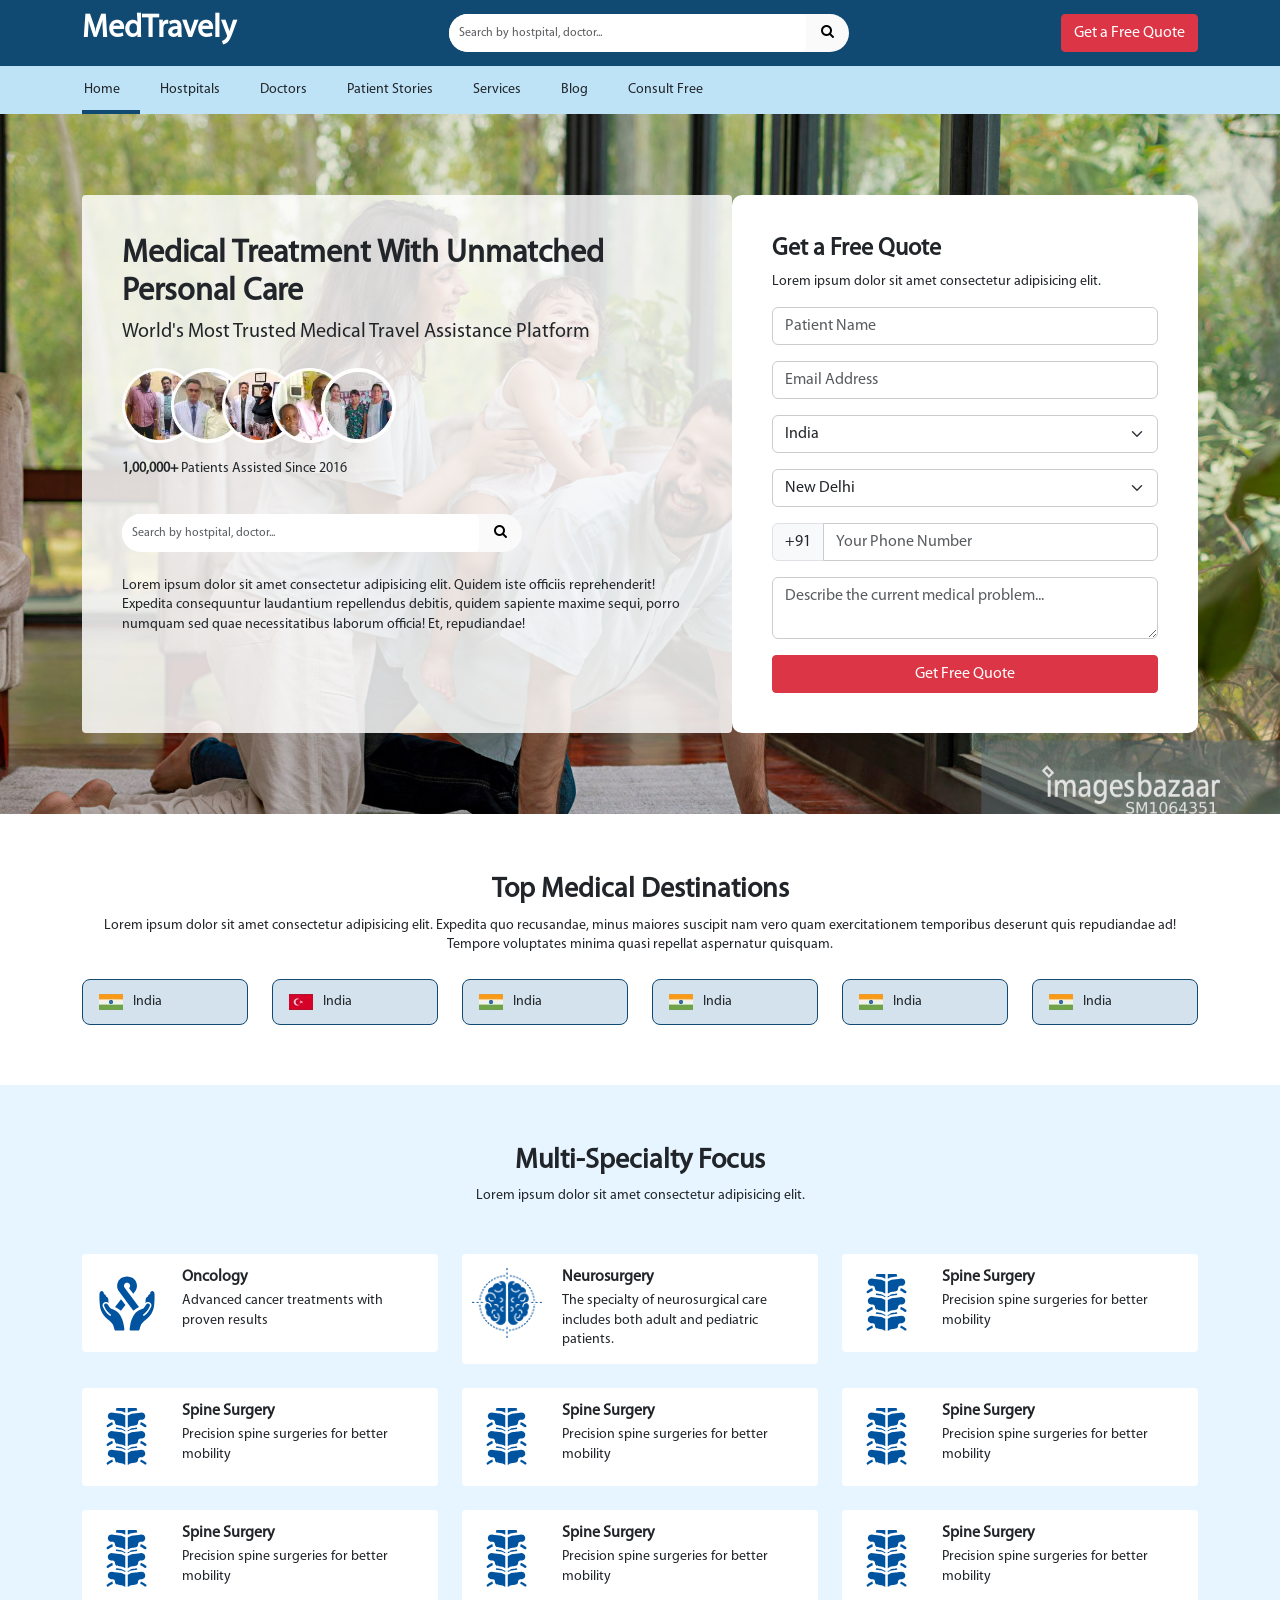
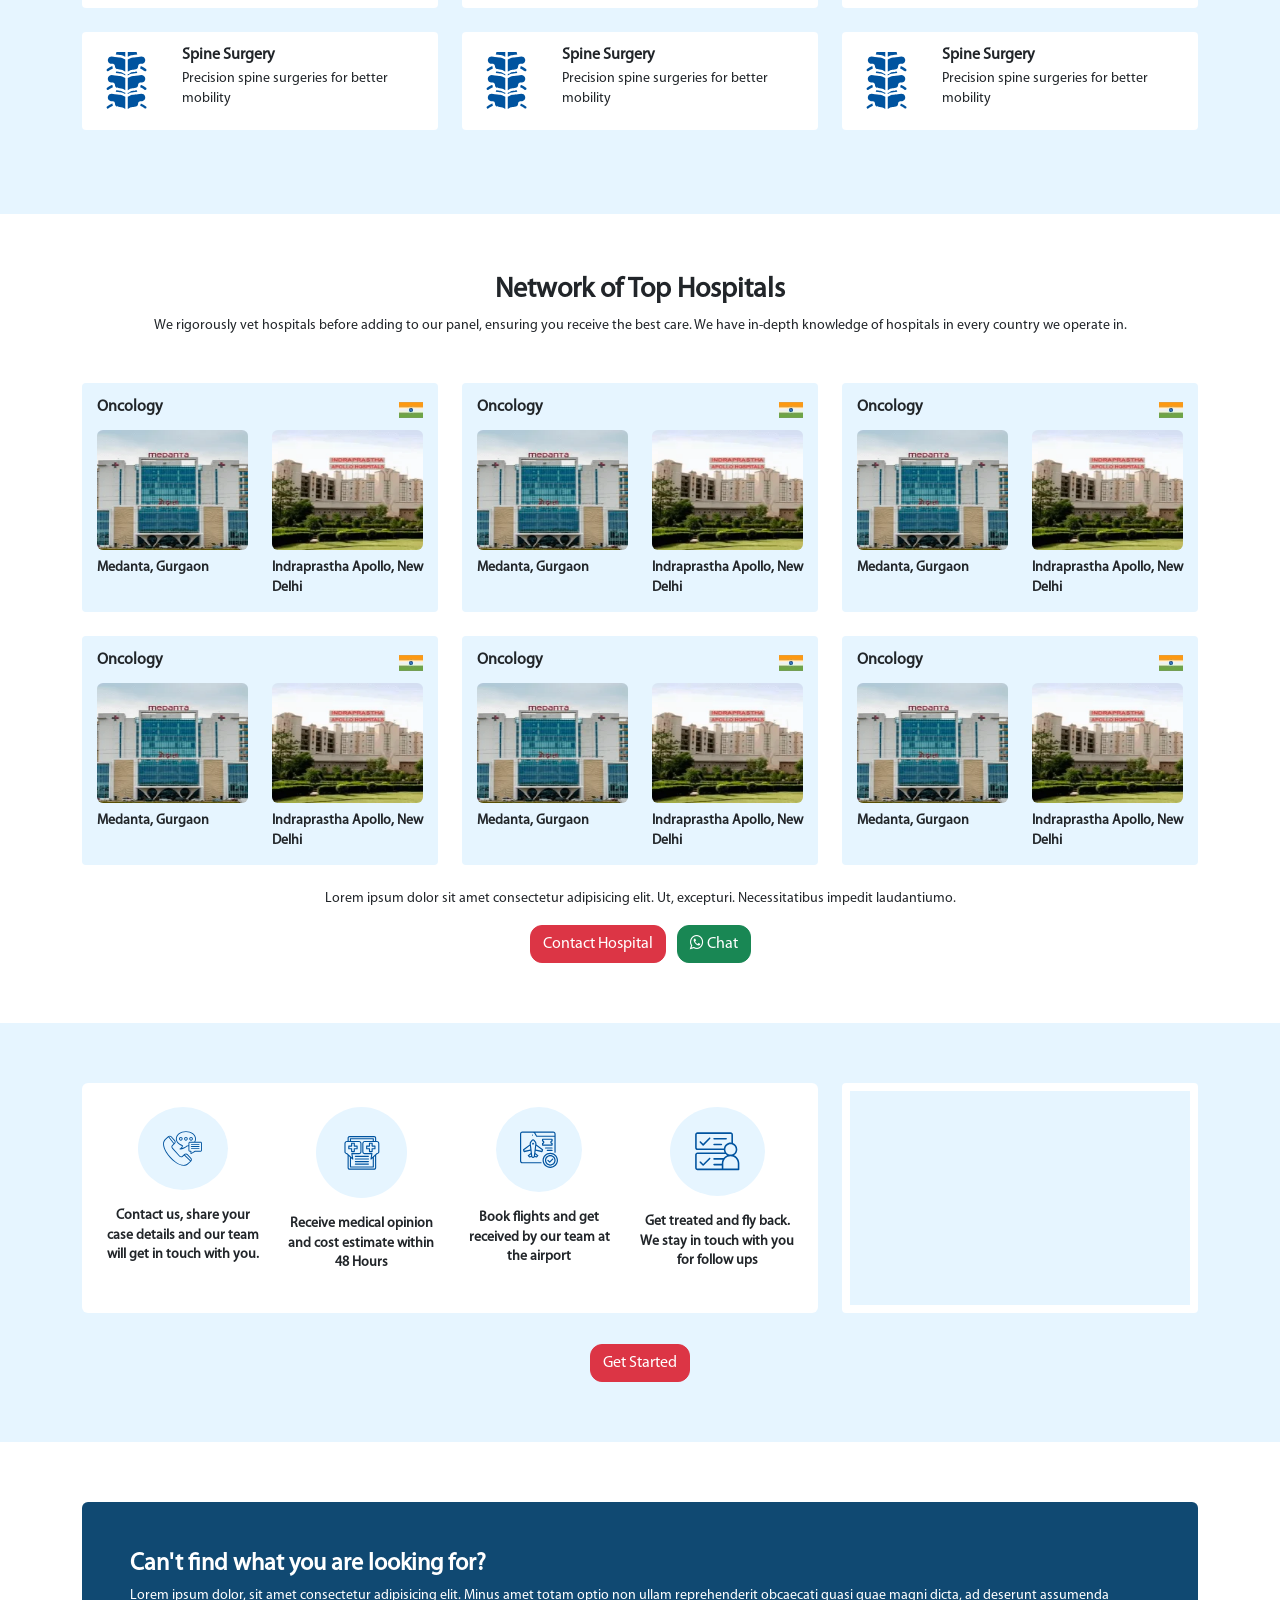
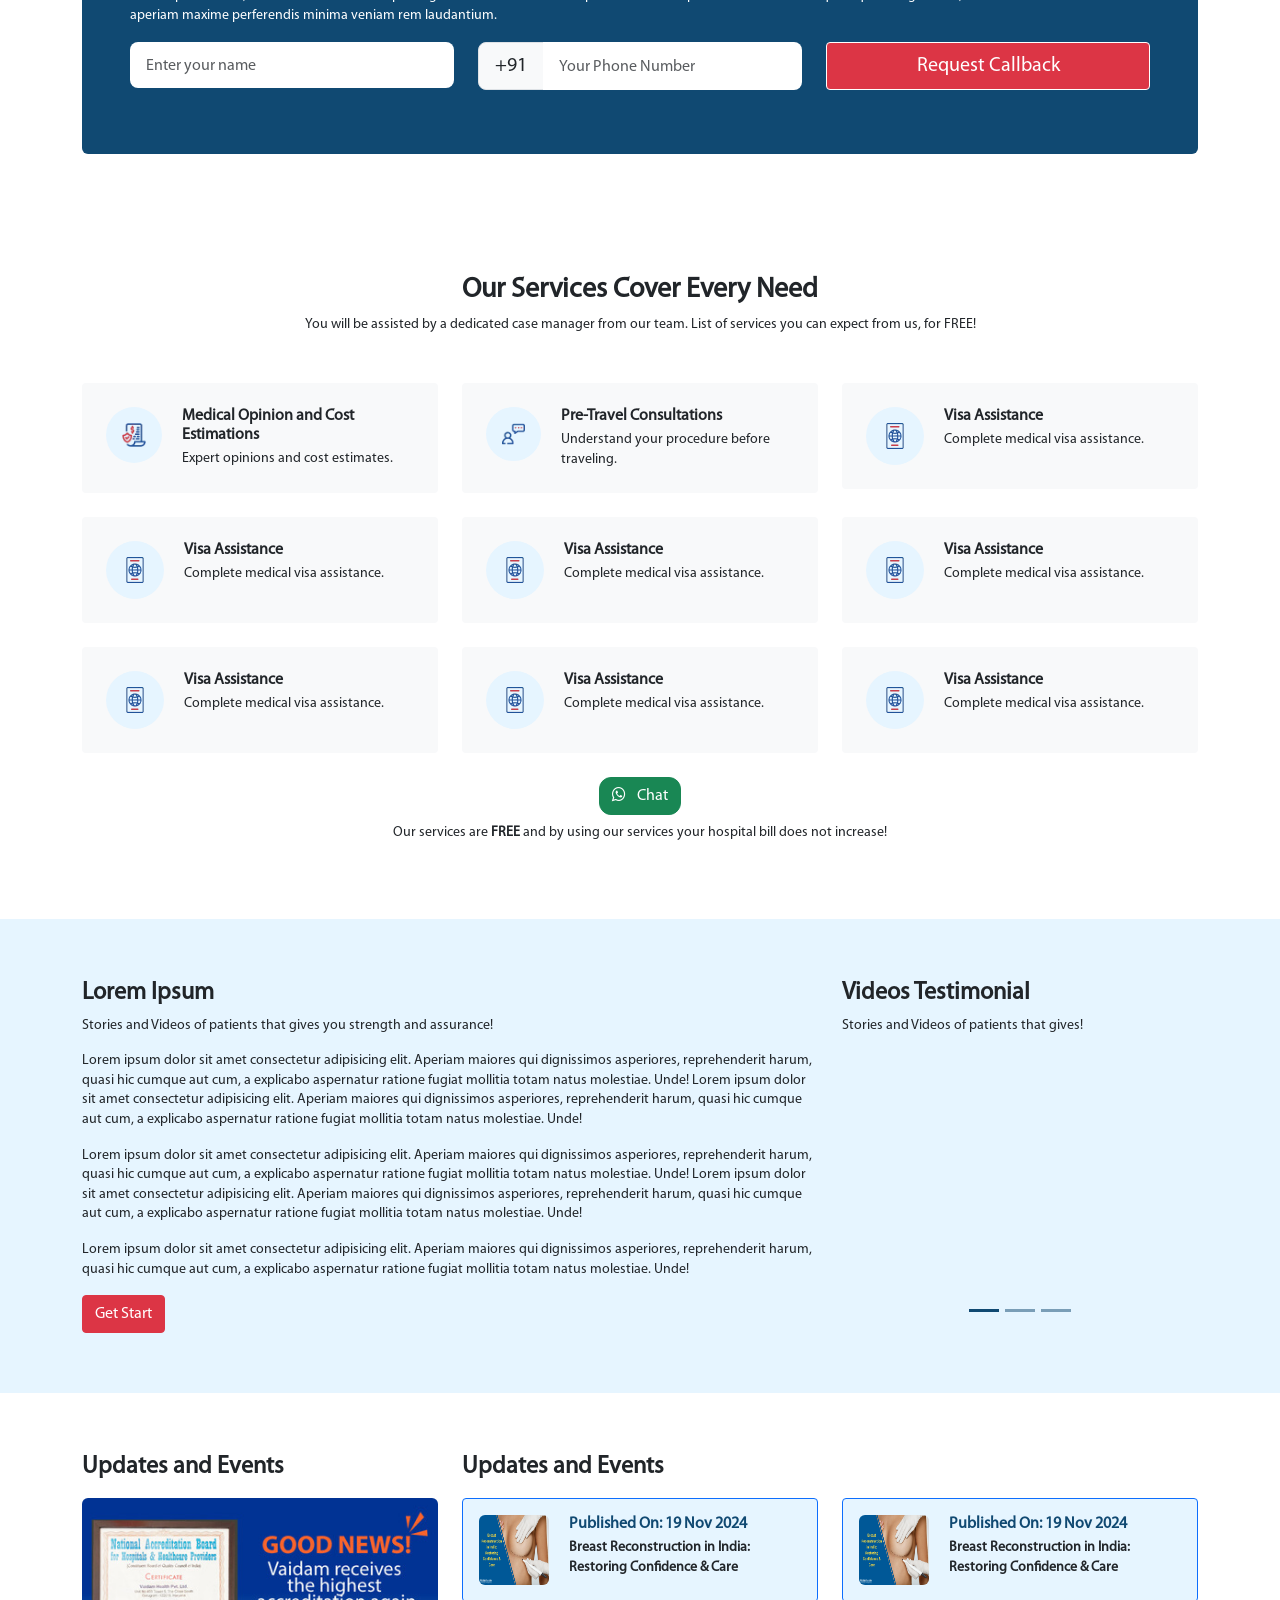
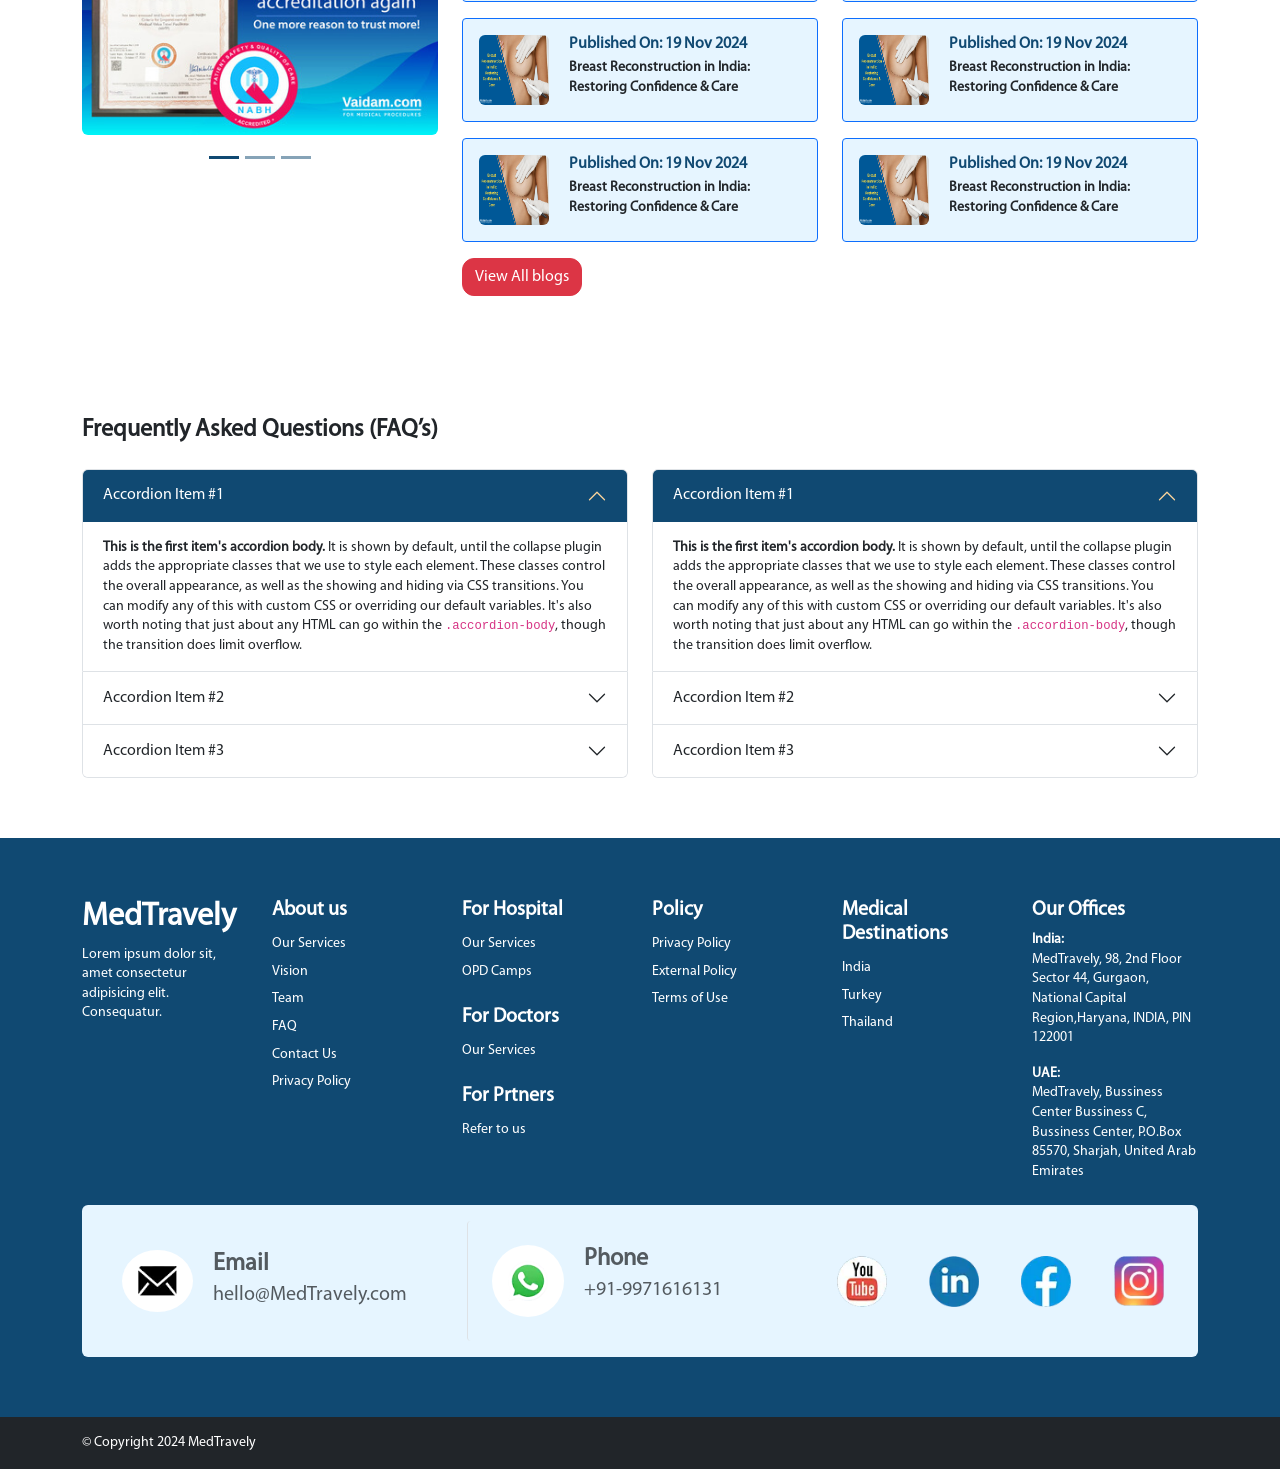
<file: index.html>
<!DOCTYPE html>
<html lang="en">

<head>
    <meta charset="UTF-8">
    <meta name="viewport" content="width=device-width, initial-scale=1.0">
    <title>Document</title>
    <link rel="stylesheet" href="assets/plugins/font-awesome-4.7.0/css/font-awesome.min.css" />
    <link rel="stylesheet" href="assets/css/style.css">
</head>

<body>
    <header>
        <div class="top-nav bg-primary">
            <div class="container">
                <div class="tophead">
                    <a href="" class="logo text-white">
                        <h2>MedTravely</h2>
                    </a>
                    <div class="searchbar">
                        <div class="search">
                            <input type="text" class="form-control" placeholder="Search by hostpital, doctor...">
                            <button><i class="fa fa-search"></i></button>
                        </div>
                    </div>
                    <div class="quotebtn">
                        <a href="" class="btn btn-danger">Get a Free Quote</a>
                    </div>
                </div>
            </div>
        </div>
        <nav class="nav2">
            <div class="container">
                <div class="menu">
                    <div class="menu-item">
                        <a href="" class="nav-link active">Home</a>
                    </div>
                    <div class="menu-item">
                        <a href="" class="nav-link ">Hostpitals</a>
                    </div>
                    <div class="menu-item">
                        <a href="" class="nav-link ">Doctors</a>
                    </div>
                    <div class="menu-item">
                        <a href="" class="nav-link ">Patient Stories</a>
                    </div>
                    <div class="menu-item">
                        <a href="" class="nav-link ">Services</a>
                    </div>
                    <div class="menu-item">
                        <a href="" class="nav-link ">Blog</a>
                    </div>
                    <div class="menu-item">
                        <a href="" class="nav-link ">Consult Free</a>
                    </div>
                </div>
            </div>
        </nav>
    </header>
    <section class="hero">
        <div class="overlay">
            <div class="container">
                <div class="hero-content">
                    <div class="hero-sec-content">
                        <h2>Medical Treatment With Unmatched Personal Care</h2>
                        <p class="h5 fw-normal mb-4">World's Most Trusted Medical Travel Assistance Platform</p>
                        <img src="assets/images/banner-rating.webp" class="img-fluid mb-3">
                        <p><strong>1,00,000+</strong> Patients Assisted Since 2016</p>
                        <br>
                        <div class="searchbar mb-4" style="width: 100%;">
                            <div class="search">
                                <input type="text" class="form-control" placeholder="Search by hostpital, doctor...">
                                <button><i class="fa fa-search"></i></button>
                            </div>
                        </div>
                        <p>Lorem ipsum dolor sit amet consectetur adipisicing elit. Quidem iste officiis reprehenderit!
                            Expedita consequuntur laudantium repellendus debitis, quidem sapiente maxime sequi, porro
                            numquam sed quae necessitatibus laborum officia! Et, repudiandae!</p>
                    </div>
                    <div class="hero-form">
                        <form>
                            <h4>Get a Free Quote</h4>
                            <p>Lorem ipsum dolor sit amet consectetur adipisicing elit. </p>
                            <div class="mb-3">
                                <input type="text" class="form-control" name="name" placeholder="Patient Name" />
                            </div>
                            <div class="mb-3">
                                <input type="email" class="form-control" name="email" placeholder="Email Address" />
                            </div>
                            <div class="mb-3">
                                <select class="form-control form-select" name="country">
                                    <option value="India">India</option>
                                    <option value="Sri Lanka">Sri Lanka</option>
                                </select>
                            </div>
                            <div class="mb-3">
                                <select class="form-control form-select" name="city">
                                    <option value="New Delhi">New Delhi</option>
                                    <option value="Jaipur">Jaipur</option>
                                </select>
                            </div>
                            <div class="input-group mb-3">
                                <span class="input-group-text">+91</span>
                                <input type="tel" class="form-control" placeholder="Your Phone Number">
                            </div>
                            <div class="mb-3">
                                <textarea name="msg" class="form-control"
                                    placeholder="Describe the current medical problem..."></textarea>
                            </div>
                            <button class="btn btn-danger d-block w-100">Get Free Quote</button>
                        </form>
                    </div>
                </div>
            </div>
        </div>
    </section>

    <section class="section">
        <div class="container">
            <div class="text-center mb-4">
                <h3>Top Medical Destinations</h3>
                <p>Lorem ipsum dolor sit amet consectetur adipisicing elit. Expedita quo recusandae, minus maiores
                    suscipit nam vero quam exercitationem temporibus deserunt quis repudiandae ad! Tempore voluptates
                    minima quasi repellat aspernatur quisquam.</p>
            </div>
            <div class="row">
                <div class="col-md-2 col-6">
                    <div class="country-item">
                        <img src="assets/images/india-flag.webp">
                        <span>India</span>
                    </div>
                </div>
                <div class="col-md-2 col-6">
                    <div class="country-item">
                        <img src="assets/images/turkey-flag.webp">
                        <span>India</span>
                    </div>
                </div>
                <div class="col-md-2 col-6">
                    <div class="country-item">
                        <img src="assets/images/india-flag.webp">
                        <span>India</span>
                    </div>
                </div>
                <div class="col-md-2 col-6">
                    <div class="country-item">
                        <img src="assets/images/india-flag.webp">
                        <span>India</span>
                    </div>
                </div>
                <div class="col-md-2 col-6">
                    <div class="country-item">
                        <img src="assets/images/india-flag.webp">
                        <span>India</span>
                    </div>
                </div>
                <div class="col-md-2 col-6">
                    <div class="country-item">
                        <img src="assets/images/india-flag.webp">
                        <span>India</span>
                    </div>
                </div>
            </div>
        </div>
    </section>
    <section class="section bg-secondary">
        <div class="container">
            <div class="text-center">
                <h3>Multi-Specialty Focus</h3>
                <p class="mb-5">Lorem ipsum dolor sit amet consectetur adipisicing elit. </p>
            </div>
            <div class="row">
                <div class="col-md-4">
                    <div class="focus-item">
                        <img src="assets/images/Oncology.svg" class="img-fluid">
                        <div class="focus-item-content">
                            <h6 class="mb-1">Oncology</h6>
                            <p class="mb-0">Advanced cancer treatments with proven results</p>
                        </div>
                    </div>
                </div>
                <div class="col-md-4">
                    <div class="focus-item">
                        <img src="assets/images/Neurosurgery.png" class="img-fluid">
                        <div class="focus-item-content">
                            <h6 class="mb-1">Neurosurgery</h6>
                            <p class="mb-0">The specialty of neurosurgical care includes both adult and pediatric
                                patients.</p>
                        </div>
                    </div>
                </div>
                <div class="col-md-4">
                    <div class="focus-item">
                        <img src="assets/images/Spine%20Surgery.svg" class="img-fluid">
                        <div class="focus-item-content">
                            <h6 class="mb-1">Spine Surgery</h6>
                            <p class="mb-0">Precision spine surgeries for better mobility</p>
                        </div>
                    </div>
                </div>
                <div class="col-md-4">
                    <div class="focus-item">
                        <img src="assets/images/Spine%20Surgery.svg" class="img-fluid">
                        <div class="focus-item-content">
                            <h6 class="mb-1">Spine Surgery</h6>
                            <p class="mb-0">Precision spine surgeries for better mobility</p>
                        </div>
                    </div>
                </div>
                <div class="col-md-4">
                    <div class="focus-item">
                        <img src="assets/images/Spine%20Surgery.svg" class="img-fluid">
                        <div class="focus-item-content">
                            <h6 class="mb-1">Spine Surgery</h6>
                            <p class="mb-0">Precision spine surgeries for better mobility</p>
                        </div>
                    </div>
                </div>
                <div class="col-md-4">
                    <div class="focus-item">
                        <img src="assets/images/Spine%20Surgery.svg" class="img-fluid">
                        <div class="focus-item-content">
                            <h6 class="mb-1">Spine Surgery</h6>
                            <p class="mb-0">Precision spine surgeries for better mobility</p>
                        </div>
                    </div>
                </div>

                <div class="col-md-4">
                    <div class="focus-item">
                        <img src="assets/images/Spine%20Surgery.svg" class="img-fluid">
                        <div class="focus-item-content">
                            <h6 class="mb-1">Spine Surgery</h6>
                            <p class="mb-0">Precision spine surgeries for better mobility</p>
                        </div>
                    </div>
                </div>
                <div class="col-md-4">
                    <div class="focus-item">
                        <img src="assets/images/Spine%20Surgery.svg" class="img-fluid">
                        <div class="focus-item-content">
                            <h6 class="mb-1">Spine Surgery</h6>
                            <p class="mb-0">Precision spine surgeries for better mobility</p>
                        </div>
                    </div>
                </div>
                <div class="col-md-4">
                    <div class="focus-item">
                        <img src="assets/images/Spine%20Surgery.svg" class="img-fluid">
                        <div class="focus-item-content">
                            <h6 class="mb-1">Spine Surgery</h6>
                            <p class="mb-0">Precision spine surgeries for better mobility</p>
                        </div>
                    </div>
                </div>

                <div class="col-md-4">
                    <div class="focus-item">
                        <img src="assets/images/Spine%20Surgery.svg" class="img-fluid">
                        <div class="focus-item-content">
                            <h6 class="mb-1">Spine Surgery</h6>
                            <p class="mb-0">Precision spine surgeries for better mobility</p>
                        </div>
                    </div>
                </div>
                <div class="col-md-4">
                    <div class="focus-item">
                        <img src="assets/images/Spine%20Surgery.svg" class="img-fluid">
                        <div class="focus-item-content">
                            <h6 class="mb-1">Spine Surgery</h6>
                            <p class="mb-0">Precision spine surgeries for better mobility</p>
                        </div>
                    </div>
                </div>
                <div class="col-md-4">
                    <div class="focus-item">
                        <img src="assets/images/Spine%20Surgery.svg" class="img-fluid">
                        <div class="focus-item-content">
                            <h6 class="mb-1">Spine Surgery</h6>
                            <p class="mb-0">Precision spine surgeries for better mobility</p>
                        </div>
                    </div>
                </div>

            </div>
        </div>
    </section>
    <section class="section ">
        <div class="container">
            <div class="text-center">
                <h3>Network of Top Hospitals</h3>
                <p class="mb-5">We rigorously vet hospitals before adding to our panel, ensuring you receive the best
                    care. We have in-depth knowledge of hospitals in every country we operate in.</p>
            </div>
            <div class="row">
                <div class="col-md-4">
                    <div class="focus-item focus2 bg-secondary ">
                        <div class="d-flex justify-content-between align-items-start w-100 mb-2">
                            <h6 class="mb-1">Oncology</h6>
                            <img src="assets/images/india-flag.webp" style="width: 24px; height: auto;">
                        </div>
                        <div class="row ">
                            <div class="col-6">
                                <img src="assets/images/Medanta.webp" class="img-fluid rounded w-100 mb-2"
                                    style="height: 120px;">
                                <p class="mb-0 fw-bold">Medanta, Gurgaon</p>
                            </div>
                            <div class="col-6">
                                <img src="assets/images/indraprastha apollo hospital new delhi.webp"
                                    class="img-fluid rounded w-100 mb-2" style="height: 120px;">
                                <p class="mb-0 fw-bold">Indraprastha Apollo, New Delhi</p>
                            </div>
                        </div>
                    </div>
                </div>
                <div class="col-md-4">
                    <div class="focus-item focus2 bg-secondary ">
                        <div class="d-flex justify-content-between align-items-start w-100 mb-2">
                            <h6 class="mb-1">Oncology</h6>
                            <img src="assets/images/india-flag.webp" style="width: 24px; height: auto;">
                        </div>
                        <div class="row ">
                            <div class="col-6">
                                <img src="assets/images/Medanta.webp" class="img-fluid rounded w-100 mb-2"
                                    style="height: 120px;">
                                <p class="mb-0 fw-bold">Medanta, Gurgaon</p>
                            </div>
                            <div class="col-6">
                                <img src="assets/images/indraprastha apollo hospital new delhi.webp"
                                    class="img-fluid rounded w-100 mb-2" style="height: 120px;">
                                <p class="mb-0 fw-bold">Indraprastha Apollo, New Delhi</p>
                            </div>
                        </div>
                    </div>
                </div>
                <div class="col-md-4">
                    <div class="focus-item focus2 bg-secondary ">
                        <div class="d-flex justify-content-between align-items-start w-100 mb-2">
                            <h6 class="mb-1">Oncology</h6>
                            <img src="assets/images/india-flag.webp" style="width: 24px; height: auto;">
                        </div>
                        <div class="row ">
                            <div class="col-6">
                                <img src="assets/images/Medanta.webp" class="img-fluid rounded w-100 mb-2"
                                    style="height: 120px;">
                                <p class="mb-0 fw-bold">Medanta, Gurgaon</p>
                            </div>
                            <div class="col-6">
                                <img src="assets/images/indraprastha apollo hospital new delhi.webp"
                                    class="img-fluid rounded w-100 mb-2" style="height: 120px;">
                                <p class="mb-0 fw-bold">Indraprastha Apollo, New Delhi</p>
                            </div>
                        </div>
                    </div>
                </div>
                <div class="col-md-4">
                    <div class="focus-item focus2 bg-secondary ">
                        <div class="d-flex justify-content-between align-items-start w-100 mb-2">
                            <h6 class="mb-1">Oncology</h6>
                            <img src="assets/images/india-flag.webp" style="width: 24px; height: auto;">
                        </div>
                        <div class="row ">
                            <div class="col-6">
                                <img src="assets/images/Medanta.webp" class="img-fluid rounded w-100 mb-2"
                                    style="height: 120px;">
                                <p class="mb-0 fw-bold">Medanta, Gurgaon</p>
                            </div>
                            <div class="col-6">
                                <img src="assets/images/indraprastha apollo hospital new delhi.webp"
                                    class="img-fluid rounded w-100 mb-2" style="height: 120px;">
                                <p class="mb-0 fw-bold">Indraprastha Apollo, New Delhi</p>
                            </div>
                        </div>
                    </div>
                </div>
                <div class="col-md-4">
                    <div class="focus-item focus2 bg-secondary ">
                        <div class="d-flex justify-content-between align-items-start w-100 mb-2">
                            <h6 class="mb-1">Oncology</h6>
                            <img src="assets/images/india-flag.webp" style="width: 24px; height: auto;">
                        </div>
                        <div class="row ">
                            <div class="col-6">
                                <img src="assets/images/Medanta.webp" class="img-fluid rounded w-100 mb-2"
                                    style="height: 120px;">
                                <p class="mb-0 fw-bold">Medanta, Gurgaon</p>
                            </div>
                            <div class="col-6">
                                <img src="assets/images/indraprastha apollo hospital new delhi.webp"
                                    class="img-fluid rounded w-100 mb-2" style="height: 120px;">
                                <p class="mb-0 fw-bold">Indraprastha Apollo, New Delhi</p>
                            </div>
                        </div>
                    </div>
                </div>
                <div class="col-md-4">
                    <div class="focus-item focus2 bg-secondary ">
                        <div class="d-flex justify-content-between align-items-start w-100 mb-2">
                            <h6 class="mb-1">Oncology</h6>
                            <img src="assets/images/india-flag.webp" style="width: 24px; height: auto;">
                        </div>
                        <div class="row ">
                            <div class="col-6">
                                <img src="assets/images/Medanta.webp" class="img-fluid rounded w-100 mb-2"
                                    style="height: 120px;">
                                <p class="mb-0 fw-bold">Medanta, Gurgaon</p>
                            </div>
                            <div class="col-6">
                                <img src="assets/images/indraprastha apollo hospital new delhi.webp"
                                    class="img-fluid rounded w-100 mb-2" style="height: 120px;">
                                <p class="mb-0 fw-bold">Indraprastha Apollo, New Delhi</p>
                            </div>
                        </div>
                    </div>
                </div>
            </div>
            <div class="text-center">
                <p class="">Lorem ipsum dolor sit amet consectetur adipisicing elit. Ut, excepturi. Necessitatibus
                    impedit laudantiumo.</p>
            </div>
            <div class="text-center">
                <a href="" class="btn btn-danger me-2 rounded-4">Contact Hospital</a>
                <a href="" class="btn btn-success rounded-4"><i class='fa fa-whatsapp'></i> Chat</a>
            </div>
        </div>
    </section>
    <section class="section bg-secondary">
        <div class="container">
            <div class="row">
                <div class="col-md-8">
                    <div class="p-4 bg-white rounded">
                        <div class="row">
                            <div class="col-md-3 text-center">
                                <span class="d-inline-block bg-secondary p-4 rounded-circle mb-3">
                                    <img src="assets/images/noun-contact-us.svg" class="img-fluid">
                                </span>

                                <p class="fw-bold">Contact us, share your case details and our team will get in touch
                                    with you.</p>
                            </div>
                            <div class="col-md-3 text-center">
                                <span class="d-inline-block bg-secondary p-4 rounded-circle mb-3">
                                    <img src="assets/images/Cost.svg" class="img-fluid">
                                </span>
                                <p class="fw-bold">Receive medical opinion and cost estimate within 48 Hours</p>
                            </div>
                            <div class="col-md-3 text-center">
                                <span class="d-inline-block bg-secondary p-4 rounded-circle mb-3">
                                    <img src="assets/images/noun-booking-online.svg" class="img-fluid">
                                </span>
                                <p class="fw-bold">Book flights and get received by our team at the airport</p>
                            </div>
                            <div class="col-md-3 text-center">
                                <span class="d-inline-block bg-secondary p-4 rounded-circle mb-3">
                                    <img src="assets/images/noun-follow-up.svg" class="img-fluid">
                                </span>
                                <p class="fw-bold">Get treated and fly back. We stay in touch with you for follow ups
                                </p>
                            </div>
                        </div>
                    </div>
                </div>
                <div class="col-md-4">
                    <iframe class="home-vv" src="https://www.youtube.com/embed/XZtyGhf5LJ8?si=8UgLDRu285SYyLbB"
                        title="YouTube video player" frameborder="0"
                        allow="accelerometer; autoplay; clipboard-write; encrypted-media; gyroscope; picture-in-picture; web-share"
                        referrerpolicy="strict-origin-when-cross-origin" allowfullscreen></iframe>
                </div>
            </div>
            <div class="text-center mt-4">
                <a href="" class="btn btn-danger rounded-4">
                    Get Started
                </a>
            </div>
        </div>
    </section>
    <section class="section">
        <div class="container">
            <div class="bg-primary p-5 rounded">
                <h4 class="text-white">Can't find what you are looking for?</h4>
                <p class="text-white">Lorem ipsum dolor, sit amet consectetur adipisicing elit. Minus amet totam optio
                    non ullam reprehenderit obcaecati quasi quae magni dicta, ad deserunt assumenda aperiam maxime
                    perferendis minima veniam rem laudantium.</p>
                <div class="row">
                    <div class="col-md-4">
                        <input type="text" class="form-control form-control-lg placeholder-sm"
                            placeholder="Enter your name">
                    </div>
                    <div class="col-md-4">
                        <div class="input-group input-group-lg  placeholder-sm mb-3">
                            <span class="input-group-text">+91</span>
                            <input type="tel" class="form-control placeholder-sm" placeholder="Your Phone Number">
                        </div>
                    </div>
                    <div class="col-md-4">
                        <button class="btn btn-block w-100 bg-danger text-white border-white btn-lg">Request
                            Callback</button>
                    </div>
                </div>
            </div>
        </div>
    </section>
    <section class="section ">
        <div class="container">
            <div class="text-center">
                <h3>Our Services Cover Every Need</h3>
                <p class="mb-5">You will be assisted by a dedicated case manager from our team. List of services you can
                    expect from us, for FREE!</p>
            </div>
            <div class="row">
                <div class="col-md-4">
                    <div class="focus-item bg-light p-4 align-items-start">
                        <div class="p-3 bg-secondary rounded-circle">
                            <img src="assets/images/serv-icon07.webp" class="img-fluid"
                                style="width: auto; height: auto;">
                        </div>
                        <div class="focus-item-content">
                            <h6 class="mb-1">Medical Opinion and Cost Estimations</h6>
                            <p class="mb-0">Expert opinions and cost estimates.</p>
                        </div>
                    </div>
                </div>
                <div class="col-md-4">
                    <div class="focus-item bg-light p-4 align-items-start">
                        <div class="p-3 bg-secondary rounded-circle">
                            <img src="assets/images/serv-icon01.webp" class="img-fluid"
                                style="width: auto; height: auto;">
                        </div>
                        <div class="focus-item-content">
                            <h6 class="mb-1">Pre-Travel Consultations</h6>
                            <p class="mb-0">Understand your procedure before traveling.</p>
                        </div>
                    </div>
                </div>
                <div class="col-md-4">
                    <div class="focus-item bg-light p-4 align-items-start">
                        <div class="p-3 bg-secondary rounded-circle">
                            <img src="assets/images/serv-icon02.webp" class="img-fluid"
                                style="width: auto; height: auto;">
                        </div>
                        <div class="focus-item-content">
                            <h6 class="mb-1">Visa Assistance</h6>
                            <p class="mb-0">Complete medical visa assistance.</p>
                        </div>
                    </div>
                </div>

                <div class="col-md-4">
                    <div class="focus-item bg-light p-4 align-items-start">
                        <div class="p-3 bg-secondary rounded-circle">
                            <img src="assets/images/serv-icon02.webp" class="img-fluid"
                                style="width: auto; height: auto;">
                        </div>
                        <div class="focus-item-content">
                            <h6 class="mb-1">Visa Assistance</h6>
                            <p class="mb-0">Complete medical visa assistance.</p>
                        </div>
                    </div>
                </div>

                <div class="col-md-4">
                    <div class="focus-item bg-light p-4 align-items-start">
                        <div class="p-3 bg-secondary rounded-circle">
                            <img src="assets/images/serv-icon02.webp" class="img-fluid"
                                style="width: auto; height: auto;">
                        </div>
                        <div class="focus-item-content">
                            <h6 class="mb-1">Visa Assistance</h6>
                            <p class="mb-0">Complete medical visa assistance.</p>
                        </div>
                    </div>
                </div>

                <div class="col-md-4">
                    <div class="focus-item bg-light p-4 align-items-start">
                        <div class="p-3 bg-secondary rounded-circle">
                            <img src="assets/images/serv-icon02.webp" class="img-fluid"
                                style="width: auto; height: auto;">
                        </div>
                        <div class="focus-item-content">
                            <h6 class="mb-1">Visa Assistance</h6>
                            <p class="mb-0">Complete medical visa assistance.</p>
                        </div>
                    </div>
                </div>

                <div class="col-md-4">
                    <div class="focus-item bg-light p-4 align-items-start">
                        <div class="p-3 bg-secondary rounded-circle">
                            <img src="assets/images/serv-icon02.webp" class="img-fluid"
                                style="width: auto; height: auto;">
                        </div>
                        <div class="focus-item-content">
                            <h6 class="mb-1">Visa Assistance</h6>
                            <p class="mb-0">Complete medical visa assistance.</p>
                        </div>
                    </div>
                </div>

                <div class="col-md-4">
                    <div class="focus-item bg-light p-4 align-items-start">
                        <div class="p-3 bg-secondary rounded-circle">
                            <img src="assets/images/serv-icon02.webp" class="img-fluid"
                                style="width: auto; height: auto;">
                        </div>
                        <div class="focus-item-content">
                            <h6 class="mb-1">Visa Assistance</h6>
                            <p class="mb-0">Complete medical visa assistance.</p>
                        </div>
                    </div>
                </div>

                <div class="col-md-4">
                    <div class="focus-item bg-light p-4 align-items-start">
                        <div class="p-3 bg-secondary rounded-circle">
                            <img src="assets/images/serv-icon02.webp" class="img-fluid"
                                style="width: auto; height: auto;">
                        </div>
                        <div class="focus-item-content">
                            <h6 class="mb-1">Visa Assistance</h6>
                            <p class="mb-0">Complete medical visa assistance.</p>
                        </div>
                    </div>
                </div>
            </div>
            <div class="text-center">
                <a href="" class="btn btn-success mb-2 rounded-4"><i class="fa fa-whatsapp d-inline-block me-2"></i>
                    Chat </a>
                <p>Our services are <strong>FREE</strong> and by using our services your hospital bill does not
                    increase!</p>
            </div>
        </div>
    </section>
    <section class="section bg-secondary hide">
        <div class="container">
            <div class="text-center">
                <h4>Satisfied Patients, Proud Service</h4>
                <p class="text-muted h6 ">100,000+ patients have trusted us<br> since 2016.</p>
            </div>
            <div class="d-flex">
                <div>
                    <img src="assets/images/googlera.webp" style="width:200px">
                </div>
            </div>
        </div>
    </section>
    <section class="section bg-secondary">
        <div class="container">
            <div class="row">
                <div class="col-md-8">
                    <div>
                        <div class="">
                            <h4>Lorem Ipsum</h4>
                            <p>Stories and Videos of patients that gives you strength and assurance!</p>
                        </div>
                        <div>
                            <p>Lorem ipsum dolor sit amet consectetur adipisicing elit. Aperiam maiores qui dignissimos asperiores, reprehenderit harum, quasi hic cumque aut cum, a explicabo aspernatur ratione fugiat mollitia totam natus molestiae. Unde! Lorem ipsum dolor sit amet consectetur adipisicing elit. Aperiam maiores qui dignissimos asperiores, reprehenderit harum, quasi hic cumque aut cum, a explicabo aspernatur ratione fugiat mollitia totam natus molestiae. Unde! </p>
                            <p>Lorem ipsum dolor sit amet consectetur adipisicing elit. Aperiam maiores qui dignissimos asperiores, reprehenderit harum, quasi hic cumque aut cum, a explicabo aspernatur ratione fugiat mollitia totam natus molestiae. Unde! Lorem ipsum dolor sit amet consectetur adipisicing elit. Aperiam maiores qui dignissimos asperiores, reprehenderit harum, quasi hic cumque aut cum, a explicabo aspernatur ratione fugiat mollitia totam natus molestiae. Unde! </p>
                            <p>Lorem ipsum dolor sit amet consectetur adipisicing elit. Aperiam maiores qui dignissimos asperiores, reprehenderit harum, quasi hic cumque aut cum, a explicabo aspernatur ratione fugiat mollitia totam natus molestiae. Unde!</p>
                            <a href="" class="btn btn-danger">Get Start</a>
                        </div>

                        <!-- <div class="border rounded-4 p-4 ">
                            <div class="casestudieddd">
                                <div class=" border-bottom py-3">
                                    <div class="row">
                                        <div class="col-md-3">
                                            <img src="assets/images/whatsapp_image_2024-11-14_at_18.03.16.jpeg"
                                                class="img-fluid">
                                        </div>
                                        <div class="col-md-9">
                                            <h6 class="text-muted mb-2">Patient from Uganda Finds Health Reassurance
                                                with Expert Care in India</h6>
                                            <p class="italic"><a href="" class=" mb-4 d-block">Read about the healing
                                                    journey of a happy patient who found the right support for her
                                                    gastrointestinal disorders through MedTravely Health in India.</a>
                                                <a href="">Patient from Uganda Finds Health Reassurance with Expert Care
                                                    in India</a>
                                            </p>
                                        </div>
                                    </div>
                                </div>
                                <div class=" border-bottom py-3">
                                    <div class="row">
                                        <div class="col-md-3">
                                            <img src="assets/images/whatsapp_image_2024-11-14_at_18.03.16.jpeg"
                                                class="img-fluid">
                                        </div>
                                        <div class="col-md-9">
                                            <h6 class="text-muted mb-2">Patient from Uganda Finds Health Reassurance
                                                with Expert Care in India</h6>
                                            <p class="italic"><a href="" class=" mb-4 d-block">Read about the healing
                                                    journey of a happy patient who found the right support for her
                                                    gastrointestinal disorders through MedTravely Health in India.</a>
                                                <a href="">Patient from Uganda Finds Health Reassurance with Expert Care
                                                    in India</a>
                                            </p>
                                        </div>
                                    </div>
                                </div>
                                <div class=" py-3">
                                    <div class="row">
                                        <div class="col-md-3">
                                            <img src="assets/images/whatsapp_image_2024-11-14_at_18.03.16.jpeg"
                                                class="img-fluid">
                                        </div>
                                        <div class="col-md-9">
                                            <h6 class="text-muted mb-2">Patient from Uganda Finds Health Reassurance
                                                with Expert Care in India</h6>
                                            <p class="italic"><a href="" class=" mb-4 d-block">Read about the healing
                                                    journey of a happy patient who found the right support for her
                                                    gastrointestinal disorders through MedTravely Health in India.</a>
                                                <a href="">Patient from Uganda Finds Health Reassurance with Expert Care
                                                    in India</a>
                                            </p>
                                        </div>
                                    </div>
                                </div>
                            </div>
                        </div> -->
                    </div>

                </div>
                <div class="col-md-4">
                    <div class="">
                        <h4>Videos Testimonial</h4>
                        <p>Stories and Videos of patients that gives!</p>
                    </div>
                    <div id="demo" class="carousel slide mycrrrdd" data-bs-ride="carousel">

                        <!-- Indicators/dots -->
                        <div class="carousel-indicators">
                            <button type="button" data-bs-target="#demo" data-bs-slide-to="0" class="active"></button>
                            <button type="button" data-bs-target="#demo" data-bs-slide-to="1"></button>
                            <button type="button" data-bs-target="#demo" data-bs-slide-to="2"></button>
                        </div>

                        <div class="carousel-inner">
                            <div class="carousel-item active">
                                <iframe class="testmoinial-frmae"
                                    src="https://www.youtube.com/embed/XZtyGhf5LJ8?si=8UgLDRu285SYyLbB"
                                    title="YouTube video player" frameborder="0"
                                    allow="accelerometer; autoplay; clipboard-write; encrypted-media; gyroscope; picture-in-picture; web-share"
                                    referrerpolicy="strict-origin-when-cross-origin" allowfullscreen></iframe>
                            </div>
                            <div class="carousel-item">
                                <iframe class="testmoinial-frmae"
                                    src="https://www.youtube.com/embed/XZtyGhf5LJ8?si=8UgLDRu285SYyLbB"
                                    title="YouTube video player" frameborder="0"
                                    allow="accelerometer; autoplay; clipboard-write; encrypted-media; gyroscope; picture-in-picture; web-share"
                                    referrerpolicy="strict-origin-when-cross-origin" allowfullscreen></iframe>
                            </div>
                            <div class="carousel-item">
                                <iframe class="testmoinial-frmae"
                                    src="https://www.youtube.com/embed/XZtyGhf5LJ8?si=8UgLDRu285SYyLbB"
                                    title="YouTube video player" frameborder="0"
                                    allow="accelerometer; autoplay; clipboard-write; encrypted-media; gyroscope; picture-in-picture; web-share"
                                    referrerpolicy="strict-origin-when-cross-origin" allowfullscreen></iframe>
                            </div>
                        </div>
                    </div>
                </div>
            </div>
        </div>
    </section>
    <section class="section">
        <div class="container">
            <div class="row">
                <div class="col-md-4">
                    <h4 class="mb-3">Updates and Events</h4>
                    <div id="demo2" class="carousel slide mycrrrdd" data-bs-ride="carousel">

                        <!-- Indicators/dots -->
                        <div class="carousel-indicators">
                            <button type="button" data-bs-target="#demo2" data-bs-slide-to="0" class="active"></button>
                            <button type="button" data-bs-target="#demo2" data-bs-slide-to="1"></button>
                            <button type="button" data-bs-target="#demo2" data-bs-slide-to="2"></button>
                        </div>

                        <div class="carousel-inner">
                            <div class="carousel-item active">
                                <img src="assets/images/nabh-386.jpg" class="img-fluid w-100 rounded">
                            </div>
                            <div class="carousel-item">
                                <img src="assets/images/Website-Banner-Ethiopia-Nov-2024.jpg"
                                    class="img-fluid w-100 rounded">
                            </div>
                            <div class="carousel-item">
                                <img src="assets/images/Kyrgystan_website_banner.jpg" class="img-fluid w-100 rounded">
                            </div>
                        </div>
                    </div>
                </div>
                <div class="col-md-8">
                    <h4 class="mb-3">Updates and Events</h4>
                    <div class="row">
                        <div class="col-md-6">
                            <div class="focus-item bg-secondary border-primary border p-3 align-items-start mb-3">
                                <div class="bg-secondary rounded-circle">
                                    <img src="assets/images/breast-reconstruction-in-india-restoring-confidence-care.png"
                                        class="img-fluid rounded">
                                </div>
                                <div class="focus-item-content">
                                    <h6 class="mb-1 text-primary">Published On: 19 Nov 2024</h6>
                                    <p class="mb-0 fw-bold">Breast Reconstruction in India: Restoring Confidence & Care
                                    </p>
                                </div>
                            </div>
                        </div>
                        <div class="col-md-6">
                            <div class="focus-item bg-secondary border-primary border p-3 align-items-start mb-3">
                                <div class="bg-secondary rounded-circle">
                                    <img src="assets/images/breast-reconstruction-in-india-restoring-confidence-care.png"
                                        class="img-fluid rounded">
                                </div>
                                <div class="focus-item-content">
                                    <h6 class="mb-1 text-primary">Published On: 19 Nov 2024</h6>
                                    <p class="mb-0 fw-bold">Breast Reconstruction in India: Restoring Confidence & Care
                                    </p>
                                </div>
                            </div>
                        </div>
                        <div class="col-md-6">
                            <div class="focus-item bg-secondary border-primary border p-3 align-items-start mb-3">
                                <div class="bg-secondary rounded-circle">
                                    <img src="assets/images/breast-reconstruction-in-india-restoring-confidence-care.png"
                                        class="img-fluid rounded">
                                </div>
                                <div class="focus-item-content">
                                    <h6 class="mb-1 text-primary">Published On: 19 Nov 2024</h6>
                                    <p class="mb-0 fw-bold">Breast Reconstruction in India: Restoring Confidence & Care
                                    </p>
                                </div>
                            </div>
                        </div>
                        <div class="col-md-6">
                            <div class="focus-item bg-secondary border-primary border p-3 align-items-start mb-3">
                                <div class="bg-secondary rounded-circle">
                                    <img src="assets/images/breast-reconstruction-in-india-restoring-confidence-care.png"
                                        class="img-fluid rounded">
                                </div>
                                <div class="focus-item-content">
                                    <h6 class="mb-1 text-primary">Published On: 19 Nov 2024</h6>
                                    <p class="mb-0 fw-bold">Breast Reconstruction in India: Restoring Confidence & Care
                                    </p>
                                </div>
                            </div>
                        </div>
                        <div class="col-md-6">
                            <div class="focus-item bg-secondary border-primary border p-3 align-items-start mb-3">
                                <div class="bg-secondary rounded-circle">
                                    <img src="assets/images/breast-reconstruction-in-india-restoring-confidence-care.png"
                                        class="img-fluid rounded">
                                </div>
                                <div class="focus-item-content">
                                    <h6 class="mb-1 text-primary">Published On: 19 Nov 2024</h6>
                                    <p class="mb-0 fw-bold">Breast Reconstruction in India: Restoring Confidence & Care
                                    </p>
                                </div>
                            </div>
                        </div>
                        <div class="col-md-6">
                            <div class="focus-item bg-secondary border-primary border p-3 align-items-start mb-3">
                                <div class="bg-secondary rounded-circle">
                                    <img src="assets/images/breast-reconstruction-in-india-restoring-confidence-care.png"
                                        class="img-fluid rounded">
                                </div>
                                <div class="focus-item-content">
                                    <h6 class="mb-1 text-primary">Published On: 19 Nov 2024</h6>
                                    <p class="mb-0 fw-bold">Breast Reconstruction in India: Restoring Confidence & Care
                                    </p>
                                </div>
                            </div>
                        </div>
                    </div>
                    <a href="" class="btn btn-danger rounded-4">View All blogs</a>
                </div>
            </div>
        </div>
    </section>
    <section class="section">
        <div class="container">
            <h4 class="mb-4">Frequently Asked Questions (FAQ’s)</h4>

            <div class="row">
                <div class="col-md-6">
                    <div class="accordion" id="accordionPanelsStayOpenExample">
                        <div class="accordion-item">
                            <h2 class="accordion-header" id="panelsStayOpen-headingOne">
                                <button class="accordion-button" type="button" data-bs-toggle="collapse"
                                    data-bs-target="#panelsStayOpen-collapseOne" aria-expanded="true"
                                    aria-controls="panelsStayOpen-collapseOne">
                                    Accordion Item #1
                                </button>
                            </h2>
                            <div id="panelsStayOpen-collapseOne" class="accordion-collapse collapse show"
                                aria-labelledby="panelsStayOpen-headingOne">
                                <div class="accordion-body">
                                    <strong>This is the first item's accordion body.</strong> It is shown by default,
                                    until
                                    the collapse plugin adds the appropriate classes that we use to style each element.
                                    These classes control the overall appearance, as well as the showing and hiding via
                                    CSS
                                    transitions. You can modify any of this with custom CSS or overriding our default
                                    variables. It's also worth noting that just about any HTML can go within the
                                    <code>.accordion-body</code>, though the transition does limit overflow.
                                </div>
                            </div>
                        </div>
                        <div class="accordion-item">
                            <h2 class="accordion-header" id="panelsStayOpen-headingTwo">
                                <button class="accordion-button collapsed" type="button" data-bs-toggle="collapse"
                                    data-bs-target="#panelsStayOpen-collapseTwo" aria-expanded="false"
                                    aria-controls="panelsStayOpen-collapseTwo">
                                    Accordion Item #2
                                </button>
                            </h2>
                            <div id="panelsStayOpen-collapseTwo" class="accordion-collapse collapse"
                                aria-labelledby="panelsStayOpen-headingTwo">
                                <div class="accordion-body">
                                    <strong>This is the second item's accordion body.</strong> It is hidden by default,
                                    until the collapse plugin adds the appropriate classes that we use to style each
                                    element. These classes control the overall appearance, as well as the showing and
                                    hiding
                                    via CSS transitions. You can modify any of this with custom CSS or overriding our
                                    default variables. It's also worth noting that just about any HTML can go within the
                                    <code>.accordion-body</code>, though the transition does limit overflow.
                                </div>
                            </div>
                        </div>
                        <div class="accordion-item">
                            <h2 class="accordion-header" id="panelsStayOpen-headingThree">
                                <button class="accordion-button collapsed" type="button" data-bs-toggle="collapse"
                                    data-bs-target="#panelsStayOpen-collapseThree" aria-expanded="false"
                                    aria-controls="panelsStayOpen-collapseThree">
                                    Accordion Item #3
                                </button>
                            </h2>
                            <div id="panelsStayOpen-collapseThree" class="accordion-collapse collapse"
                                aria-labelledby="panelsStayOpen-headingThree">
                                <div class="accordion-body">
                                    <strong>This is the third item's accordion body.</strong> It is hidden by default,
                                    until
                                    the collapse plugin adds the appropriate classes that we use to style each element.
                                    These classes control the overall appearance, as well as the showing and hiding via
                                    CSS
                                    transitions. You can modify any of this with custom CSS or overriding our default
                                    variables. It's also worth noting that just about any HTML can go within the
                                    <code>.accordion-body</code>, though the transition does limit overflow.
                                </div>
                            </div>
                        </div>
                    </div>
                </div>
                <div class="col-md-6">
                    <div class="accordion" id="accordionPanelsStayOpenExample">
                        <div class="accordion-item">
                            <h2 class="accordion-header" id="panelsStayOpen-headingOne">
                                <button class="accordion-button" type="button" data-bs-toggle="collapse"
                                    data-bs-target="#panelsStayOpen-collapseOne" aria-expanded="true"
                                    aria-controls="panelsStayOpen-collapseOne">
                                    Accordion Item #1
                                </button>
                            </h2>
                            <div id="panelsStayOpen-collapseOne" class="accordion-collapse collapse show"
                                aria-labelledby="panelsStayOpen-headingOne">
                                <div class="accordion-body">
                                    <strong>This is the first item's accordion body.</strong> It is shown by default,
                                    until
                                    the collapse plugin adds the appropriate classes that we use to style each element.
                                    These classes control the overall appearance, as well as the showing and hiding via
                                    CSS
                                    transitions. You can modify any of this with custom CSS or overriding our default
                                    variables. It's also worth noting that just about any HTML can go within the
                                    <code>.accordion-body</code>, though the transition does limit overflow.
                                </div>
                            </div>
                        </div>
                        <div class="accordion-item">
                            <h2 class="accordion-header" id="panelsStayOpen-headingTwo">
                                <button class="accordion-button collapsed" type="button" data-bs-toggle="collapse"
                                    data-bs-target="#panelsStayOpen-collapseTwo" aria-expanded="false"
                                    aria-controls="panelsStayOpen-collapseTwo">
                                    Accordion Item #2
                                </button>
                            </h2>
                            <div id="panelsStayOpen-collapseTwo" class="accordion-collapse collapse"
                                aria-labelledby="panelsStayOpen-headingTwo">
                                <div class="accordion-body">
                                    <strong>This is the second item's accordion body.</strong> It is hidden by default,
                                    until the collapse plugin adds the appropriate classes that we use to style each
                                    element. These classes control the overall appearance, as well as the showing and
                                    hiding
                                    via CSS transitions. You can modify any of this with custom CSS or overriding our
                                    default variables. It's also worth noting that just about any HTML can go within the
                                    <code>.accordion-body</code>, though the transition does limit overflow.
                                </div>
                            </div>
                        </div>
                        <div class="accordion-item">
                            <h2 class="accordion-header" id="panelsStayOpen-headingThree">
                                <button class="accordion-button collapsed" type="button" data-bs-toggle="collapse"
                                    data-bs-target="#panelsStayOpen-collapseThree" aria-expanded="false"
                                    aria-controls="panelsStayOpen-collapseThree">
                                    Accordion Item #3
                                </button>
                            </h2>
                            <div id="panelsStayOpen-collapseThree" class="accordion-collapse collapse"
                                aria-labelledby="panelsStayOpen-headingThree">
                                <div class="accordion-body">
                                    <strong>This is the third item's accordion body.</strong> It is hidden by default,
                                    until
                                    the collapse plugin adds the appropriate classes that we use to style each element.
                                    These classes control the overall appearance, as well as the showing and hiding via
                                    CSS
                                    transitions. You can modify any of this with custom CSS or overriding our default
                                    variables. It's also worth noting that just about any HTML can go within the
                                    <code>.accordion-body</code>, though the transition does limit overflow.
                                </div>
                            </div>
                        </div>
                    </div>
                </div>
            </div>
        </div>
    </section>
    <footer class="section">
        <div class="container">
            <div class="row">
                <div class="col-md-2">
                    <h2><a href="" class="logo text-white">MedTravely</a></h2>
                    <div>Lorem ipsum dolor sit, amet consectetur adipisicing elit. Consequatur.</div>
                </div>
                <div class="col-md-2">
                    <h5>About us</h5>
                    <div>
                        <a href="" class="text-white d-block py-1">Our Services</a>
                        <a href="" class="text-white d-block py-1">Vision</a>
                        <a href="" class="text-white d-block py-1">Team</a>
                        <a href="" class="text-white d-block py-1">FAQ</a>
                        <a href="" class="text-white d-block py-1">Contact Us</a>
                        <a href="" class="text-white d-block py-1">Privacy Policy</a>
                    </div>
                </div>
                <div class="col-md-2">
                    <h5>For Hospital</h5>
                    <div>
                        <a href="" class="text-white d-block py-1">Our Services</a>
                        <a href="" class="text-white d-block py-1">OPD Camps</a>
                    </div>
                    <br>
                    <h5>For Doctors</h5>
                    <div>
                        <a href="" class="text-white d-block py-1">Our Services</a>
                    </div>
                    <br>
                    <h5>For Prtners</h5>
                    <div>
                        <a href="" class="text-white d-block py-1">Refer to us</a>
                    </div>
                </div>
                <div class="col-md-2">
                    <h5>Policy</h5>
                    <div>
                        <a href="" class="text-white d-block py-1">Privacy Policy</a>
                        <a href="" class="text-white d-block py-1">External Policy</a>
                        <a href="" class="text-white d-block py-1">Terms of Use</a>
                    </div>
                </div>
                <div class="col-md-2">
                    <h5>Medical Destinations</h5>
                    <div>
                        <a href="" class="text-white d-block py-1">India</a>
                        <a href="" class="text-white d-block py-1">Turkey</a>
                        <a href="" class="text-white d-block py-1">Thailand</a>
                    </div>
                </div>
                <div class="col-md-2">
                    <h5>Our Offices</h5>
                    <div>
                        <div class="mb-3">
                            <div class="fw-bold">India:</div>
                            <div>MedTravely, 98, 2nd Floor Sector 44, Gurgaon, National Capital Region,Haryana, INDIA,
                                PIN 122001</div>
                        </div>
                        <div>
                            <div class="fw-bold">UAE:</div>
                            <div>MedTravely, Bussiness Center Bussiness C, Bussiness Center, P.O.Box 85570, Sharjah,
                                United Arab Emirates</div>
                        </div>
                    </div>
                </div>
            </div>
            <div class="bg-secondary p-3 rounded mt-4">
                <div class="row align-items-center">
                    <div class="col-md-4">
                        <div class="focus-item p-4 align-items-start bg-transparent mb-0">
                            <div class="p-3 bg-white rounded-circle">
                                <img src="assets/images/email-icon.webp" class="img-fluid"
                                    style="height: 30px;">
                            </div>
                            <div class="focus-item-content text-muted">
                                <h4 class="mb-1">Email</h4>
                                <p class="mb-0 h5 fw-normal">hello@MedTravely.com</p>
                            </div>
                        </div>
                    </div>
                    <div class="col-md-4 ">
                        <div class="focus-item p-4 align-items-start bg-transparent mb-0 border-start">
                            <div class="p-3 bg-white rounded-circle">
                                <img src="assets/images/whatsaap-icon.webp" class="img-fluid"
                                    style="height: 40px;">
                            </div>
                            <div class="focus-item-content text-muted">
                                <h4 class="mb-1">Phone</h4>
                                <p class="mb-0 h5 fw-normal">+91-9971616131</p>
                            </div>
                        </div>
                    </div>
                    <div class="col-md-4 ">
                        <div class="row">
                            <div class="col">
                                <a href="">
                                    <img src="assets/images/yt-icon.webp" class="img-fluid" style="width:50px">
                                </a>
                            </div>
                            <div class="col">
                                <a href="">
                                    <img src="assets/images/linkedIn-icon.webp" class="img-fluid" style="width:50px">
                                </a>
                            </div>
                            <div class="col">
                                <a href="">
                                    <img src="assets/images/fb-icon.webp" class="img-fluid" style="width:50px">
                                </a>
                            </div>
                            <div class="col">
                                <a href="">
                                    <img src="assets/images/insta-icon.webp" class="img-fluid" style="width:50px">
                                </a>
                            </div>
                            
                        </div>
                    </div>
                </div>
            </div>
        </div>
    </footer>
    <div class="bg-dark text-white py-3">
        <div class="container">
            &copy; Copyright 2024 MedTravely
        </div>
    </div>
    <script src="https://cdn.jsdelivr.net/npm/bootstrap@5.3.3/dist/js/bootstrap.bundle.min.js"></script>
</body>

</html>
</file>
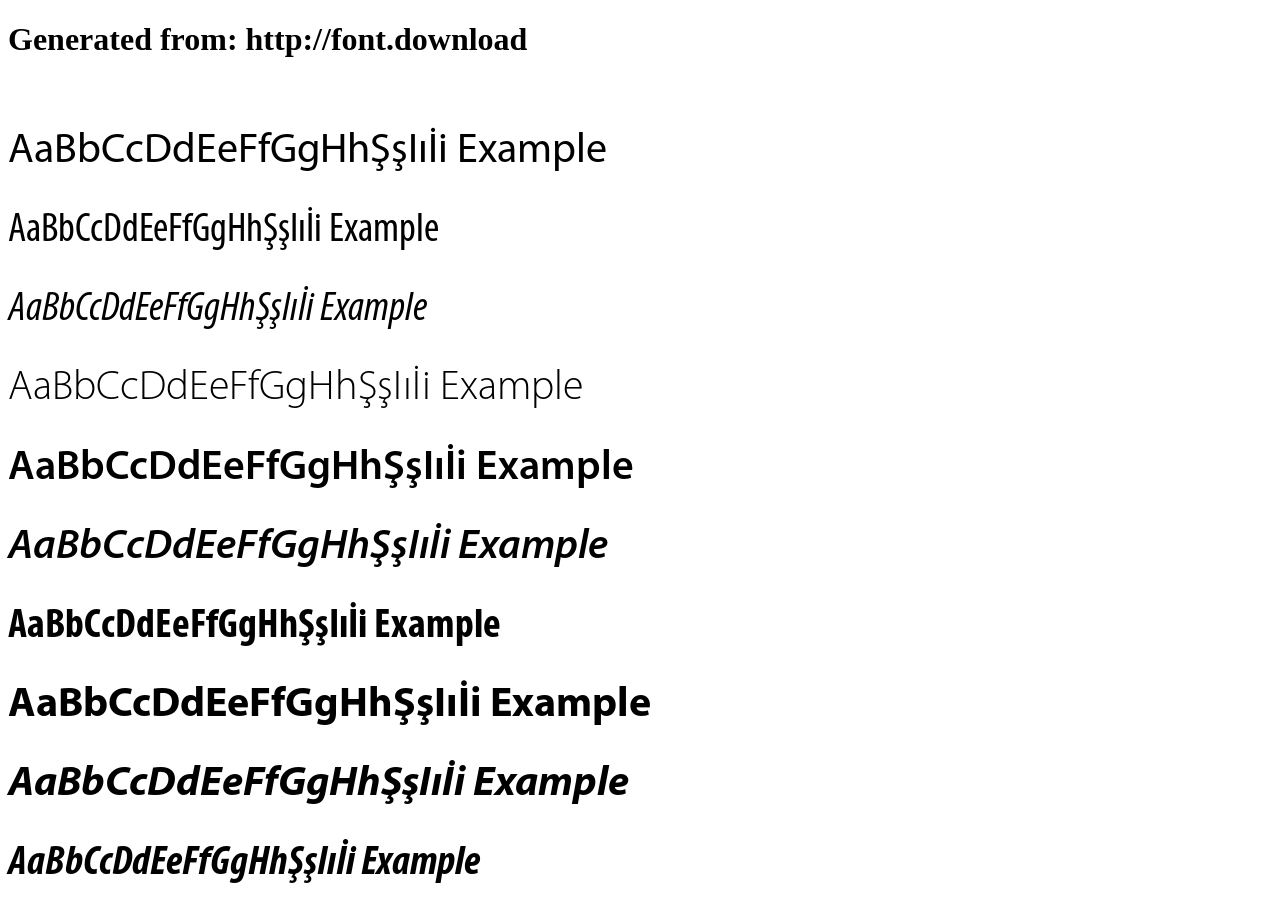
<file: assets/fonts/example.html>
<!DOCTYPE html>
<html xmlns="http://www.w3.org/1999/xhtml">
<head>
    <meta http-equiv="Content-Type" content="text/html; charset=utf-8"/>
    <link rel="stylesheet" type="text/css"
          href="style.css"/>
</head>

<body>

<h1>Generated from: http://font.download</h1><br/>
<h1 style="font-family:'Myriad Pro Regular';font-weight:normal;font-size:42px">AaBbCcDdEeFfGgHhŞşIıİi Example</h1>
<h1 style="font-family:'Myriad Pro Condensed';font-weight:normal;font-size:42px">AaBbCcDdEeFfGgHhŞşIıİi Example</h1>
<h1 style="font-family:'Myriad Pro Condensed Italic';font-weight:normal;font-size:42px">AaBbCcDdEeFfGgHhŞşIıİi Example</h1>
<h1 style="font-family:'Myriad Pro Light';font-weight:normal;font-size:42px">AaBbCcDdEeFfGgHhŞşIıİi Example</h1>
<h1 style="font-family:'Myriad Pro Semibold';font-weight:normal;font-size:42px">AaBbCcDdEeFfGgHhŞşIıİi Example</h1>
<h1 style="font-family:'Myriad Pro Semibold Italic';font-weight:normal;font-size:42px">AaBbCcDdEeFfGgHhŞşIıİi Example</h1>
<h1 style="font-family:'Myriad Pro Bold Condensed';font-weight:normal;font-size:42px">AaBbCcDdEeFfGgHhŞşIıİi Example</h1>
<h1 style="font-family:'Myriad Pro Bold';font-weight:normal;font-size:42px">AaBbCcDdEeFfGgHhŞşIıİi Example</h1>
<h1 style="font-family:'Myriad Pro Bold Italic';font-weight:normal;font-size:42px">AaBbCcDdEeFfGgHhŞşIıİi Example</h1>
<h1 style="font-family:'Myriad Pro Bold Condensed Italic';font-weight:normal;font-size:42px">AaBbCcDdEeFfGgHhŞşIıİi Example</h1>


</body>
</html>
</file>
<file: assets/css/style.css>
@import url('bs.min.css');
@import url('https://fonts.googleapis.com/css2?family=Roboto:ital,wght@0,100;0,300;0,400;0,500;0,700;0,900;1,100;1,300;1,400;1,500;1,700;1,900&display=swap');
@import url('../fonts/style.css');
:root{
    --primary: #104972;
    --secondary:#bee3f7;
    --secondary-light:#e6f5ff;
    --banner:#dee8f7;
    --heading:#3F3F3F;
}
body{
    font-family: "Myriad Pro Regular";
    font-size: 14px;
    line-height: 1.4;
}
/* @font-face {
    font-family: maria;
    src: url('../fonts/MYRIADPRO-REGULAR.woff');
} */

.btn{
    border-radius:4px !important
}
header{
}
a{text-decoration: none;}
.bg-primary{
    background-color: var(--primary) !important;
}
.tophead{
    display: flex;
    justify-content: space-between;
    align-items: center;
    padding: 10px 0;
}
.form-control{
    border: none;
    box-shadow: none !important;
    outline: none;
}
.search button{
    background-color: transparent !important;
    border: none;
    padding-right: 15px;
    padding-left: 15px;
}
.search{
    background-color: #fafafa;
    display: flex;
    border-radius: 20px;
    width: 400px;
    overflow: hidden;

}
.search input{
    font-size: 12px;
    padding: 10px 10px;
}
.menu{
    display: flex;
}
.menu .menu-item > a{
    display: block;
    padding: 14px 20px 10px 20px;
    border-bottom: 4px solid transparent;
}
.menu .menu-item > a.active, .menu .menu-item > a:hover{
    border-bottom-color: var(--primary);
}
.menu .menu-item:first-child a{
    padding-left: 2px;
}
.nav2{
    background-color: var(--secondary);
}
.hero{
    min-height: 700px;
    background-image: url('../images/bg.jpg');
    background-size: cover;
    position: relative;
}
.overlay{
    position: absolute;
    left: 0;
    top: 0;
    bottom: 0;
    right: 0;
    background-color: rgba(0, 0, 0, 0.1);
}
.hero .overlay{
    display: flex;
    align-items: center;
}
.hero-content{
    display: flex;
    justify-content: space-between;
}
.hero-sec-content{
    background-color: #ffffffd5;
    padding: 40px;
    max-width: 650px;
    border-radius: 4px;
}
.hero-form{
    width: 500px;
    padding: 40px;
    background-color: #fff;
    border-radius: 10px;
}

.hero-form input,.hero-form select,.hero-form textarea{
    border: 1px solid #ccc;
}
.hero-form input:focus{
    border-color: var(--primary);
}
h1,h2,h3,h4,h5,h6,.h1,.h2,.h3,.h4,.h5,.h6{
    font-weight: 600;
}

.section{
    padding: 60px 0;
}
.country-item{
    background-color: #0058972c;
    padding: 10px 16px;
    display: flex;
    gap: 10px;
    align-items: center;
    border-radius: 8px;
    border: 1px solid var(--primary);
}
.bg-secondary{
    background-color: var(--secondary-light) !important;
}
.focus-item{
    background-color: #fff;
    padding: 14px 10px;
    border-radius: 4px;
    display: flex;
    gap:20px;
    margin-bottom: 24px;
}
.focus-item img{
    height: 70px;
}
.focus-item-content{

}
.focus-item.focus2{
    display: block;
    padding: 15px;
}
.rounded-4{
    border-radius: 12px !important;
}
.home-vv{
    width: 100%;
    height: 230px;

    border: 8px solid #fff;
    border-radius: 4px;
}
.placeholder-sm::placeholder{
    font-size: 16px;
}
.hide{
    display: none !important;
}
.italic{
    font-style: italic;
}
.casestudieddd{
    height:250px;
    overflow-x: hidden;
    overflow-y: auto;
}
.testmoinial-frmae{
    width: 100%;
    border-radius: 10px;
    height: 230px;
}
.carousel{
}
.mycrrrdd{
    border-radius: 10px;
}

.mycrrrdd .carousel-indicators{
    bottom: -50px;
}
.carousel-indicators [data-bs-target]{
    background-color: var(--primary);
}
.accordion-button:focus,[aria-expanded="true"]{
    box-shadow: none !important;
    background-color: var(--primary) !important;
    color: white !important;
    border-color: var(--primary) !important;
}
.accordion-button:not(.collapsed)::after{
    filter: invert(1);
}
footer{
    background-color: var(--primary);
    color: white;
}

.banner{
  background-color: var(--banner);
  min-height: 350px;
  background-image: url('../images/hero-bg-patern.webp'), url('../images/hero-bg-patern-2.webp'),url('../images/hospital-basepage-bg.webp');
  background-repeat: no-repeat;
  background-position: 0px 0px , 100% 0px,50% 100%;
  background-size: auto, auto, 150px;
  display: flex;
  align-items: center;
}
/* hero-bg-2.webp */
.doctor-banner{
    background-image: url('../images/hero-bg-patern.webp'), url('../images/hero-bg-patern-2.webp'),url('../images/hero-bg-2.webp');
    background-size: auto, auto, 200px;
}
.breadcrumb-section{
  padding: 15px 0;
}
.banner .container{
  flex-grow: 1;
}


.inner-search-form{
  max-width: 70%;
  margin: auto;
}

.inner-search-form{
  background-color: var(--primary);
  padding: 15px;
  border-radius: 4px;
}

.inner-search-form select, .inner-search-form button{
  width: 100%;
  border-radius: 0;
  border:none !important;

}
.inner-search-form .input-group{
  border-right: 1px solid #ccc;
}
.inner-search-form .input-group-text{
  background-color: white;
  border:1px solid white;
  border-radius: 0;
}

.hospital-x{

}

.hospital-x ul{
  display: flex;
  flex-wrap: wrap;
  padding-left: 20px;
}
.hospital-x ul li{
  font-size: 17px;
  margin-right: 40px;
  margin-bottom: 5px;
}
.hospital-x ul li a{
  color: #666;
  font-size: 14px;
}

.hospital-x h4{
  color: var(--heading);
}
.heading{
  color: var(--heading);
}
.vvd{
  display: grid;
  grid-template-columns: 1fr 9fr;
  gap: 20px;
  align-items: center;
  margin-bottom: 20px;
}

.vvd .img{
  width: 70px;
  height: 70px;
  padding: 20px;
  background-color: var(--secondary);
  display: flex;
  align-items: center;
  justify-content: center;
  border-radius: 50%;
}

#acc .accordion-item{
  margin-bottom: 15px;
  border-radius: 10px;
  border: 1px solid #ccc;
  overflow: hidden;
}


.hospital-listing{
    display:grid;
    grid-template-columns: 9fr 3fr;
    gap: 20px;
}
.accridations img{width: 25px;}
.hospital-list-features li{
    margin-bottom: 2px;
}
.hospital-list-features li{
    display: flex;
    gap: 5px;
    align-items: center;
    color: var(--heading);
}

.hospital-list-features li img{
    width: 15px;
}
.text-primary{
    color: var(--primary) !important;
}
.border-light-blue{
    border-color:#9eeaf9 !important;
}
.doctor-heading{
display: flex;
gap: 10px;
}
.doctor-heading span{
    background-color: var(--secondary);
    display: inline-block;
    padding: 4px 8px;
    font-size: 10px;
    color: var(--heading);
    border-radius:16px;
    border: 1px solid #ccc;
} 

.btn-primary{
    background-color: var(--primary) !important;
    border-color: var(--primary) !important;
}
.btn-primary:hover{
    background-color: var(--secondary) !important;
    border-color: var(--secondary) !important;
    color: #2c2c2c !important;
}
</file>
<file: assets/fonts/style.css>
/* #### Generated By: http://font.download #### */

    @font-face {
    font-family: 'Myriad Pro Regular';
    font-style: normal;
    font-weight: normal;
    src: local('Myriad Pro Regular'), url('MYRIADPRO-REGULAR.woff') format('woff');
    }
    

    @font-face {
    font-family: 'Myriad Pro Condensed';
    font-style: normal;
    font-weight: normal;
    src: local('Myriad Pro Condensed'), url('MYRIADPRO-COND.woff') format('woff');
    }
    

    @font-face {
    font-family: 'Myriad Pro Condensed Italic';
    font-style: normal;
    font-weight: normal;
    src: local('Myriad Pro Condensed Italic'), url('MYRIADPRO-CONDIT.woff') format('woff');
    }
    

    @font-face {
    font-family: 'Myriad Pro Light';
    font-style: normal;
    font-weight: normal;
    src: local('Myriad Pro Light'), url('MyriadPro-Light.woff') format('woff');
    }
    

    @font-face {
    font-family: 'Myriad Pro Semibold';
    font-style: normal;
    font-weight: normal;
    src: local('Myriad Pro Semibold'), url('MYRIADPRO-SEMIBOLD.woff') format('woff');
    }
    

    @font-face {
    font-family: 'Myriad Pro Semibold Italic';
    font-style: normal;
    font-weight: normal;
    src: local('Myriad Pro Semibold Italic'), url('MYRIADPRO-SEMIBOLDIT.woff') format('woff');
    }
    

    @font-face {
    font-family: 'Myriad Pro Bold Condensed';
    font-style: normal;
    font-weight: normal;
    src: local('Myriad Pro Bold Condensed'), url('MYRIADPRO-BOLDCOND.woff') format('woff');
    }
    

    @font-face {
    font-family: 'Myriad Pro Bold';
    font-style: normal;
    font-weight: normal;
    src: local('Myriad Pro Bold'), url('MYRIADPRO-BOLD.woff') format('woff');
    }
    

    @font-face {
    font-family: 'Myriad Pro Bold Italic';
    font-style: normal;
    font-weight: normal;
    src: local('Myriad Pro Bold Italic'), url('MYRIADPRO-BOLDIT.woff') format('woff');
    }
    

    @font-face {
    font-family: 'Myriad Pro Bold Condensed Italic';
    font-style: normal;
    font-weight: normal;
    src: local('Myriad Pro Bold Condensed Italic'), url('MYRIADPRO-BOLDCONDIT.woff') format('woff');
    }
</file>
